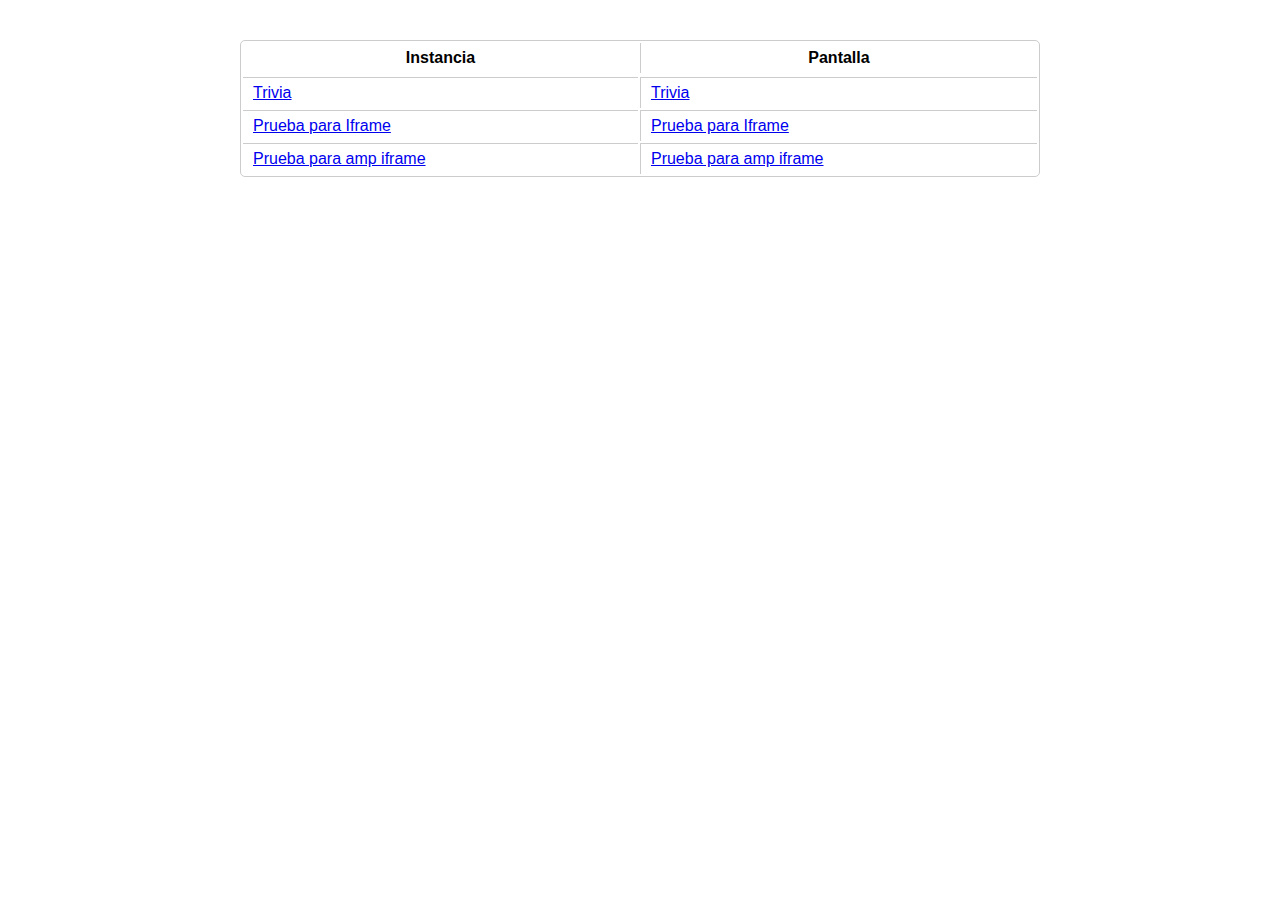
<file: index.html>
<!DOCTYPE html>
<html lang="es">

<head>
  <meta charset="UTF-8" />
  <meta name="viewport" content="width=device-width, initial-scale=1.0" />

  <title>Trivia Debate</title>

</head>

<style>
  body {
    font-family: Arial, sans-serif;
  }

  table {
    margin: 40px auto 50px;
    border: 1px solid #ccc;
    border-radius: 5px;
    max-width: 800px;
    width: 100%;
  }

  table th,
  table td {
    height: 30px;
    line-height: 30px;
    padding: 0 10px;
  }

  table td {
    border-top: 1px solid #ccc
  }

  table th+th,
  table td+td {
    border-left: 1px solid #ccc
  }
</style>

<body>

  <main class="container">
    <table>
      <thead>
        <tr>
          <th>Instancia</th>
          <th>Pantalla</th>
        </tr>
      </thead>

      <body>
        <tr>


        <tr>
          <td>
            <a href="trivia/index.html" title="Trivia">Trivia</a>
          </td>
          <td>
            <a href="trivia/index.html" title="Trivia">Trivia</a>
          </td>
        </tr>

        <tr>
          <td>
            <a href="trivia/iframe.html" title="Prueba para Iframe">Prueba para Iframe</a>
          </td>
          <td>
            <a href="trivia/iframe.html" title="Prueba para Iframe">Prueba para Iframe</a>
          </td>
        </tr>

        <tr>
          <td>
            <a href="trivia/amp-iframe.html" title="Prueba para amp iframe">Prueba para amp iframe</a>
          </td>
          <td>
            <a href="trivia/amp-iframe.html" title="Prueba para amp iframe">Prueba para amp iframe</a>
          </td>
        </tr>

      </body>
    </table>
  </main>

</body>

</html>
</file>
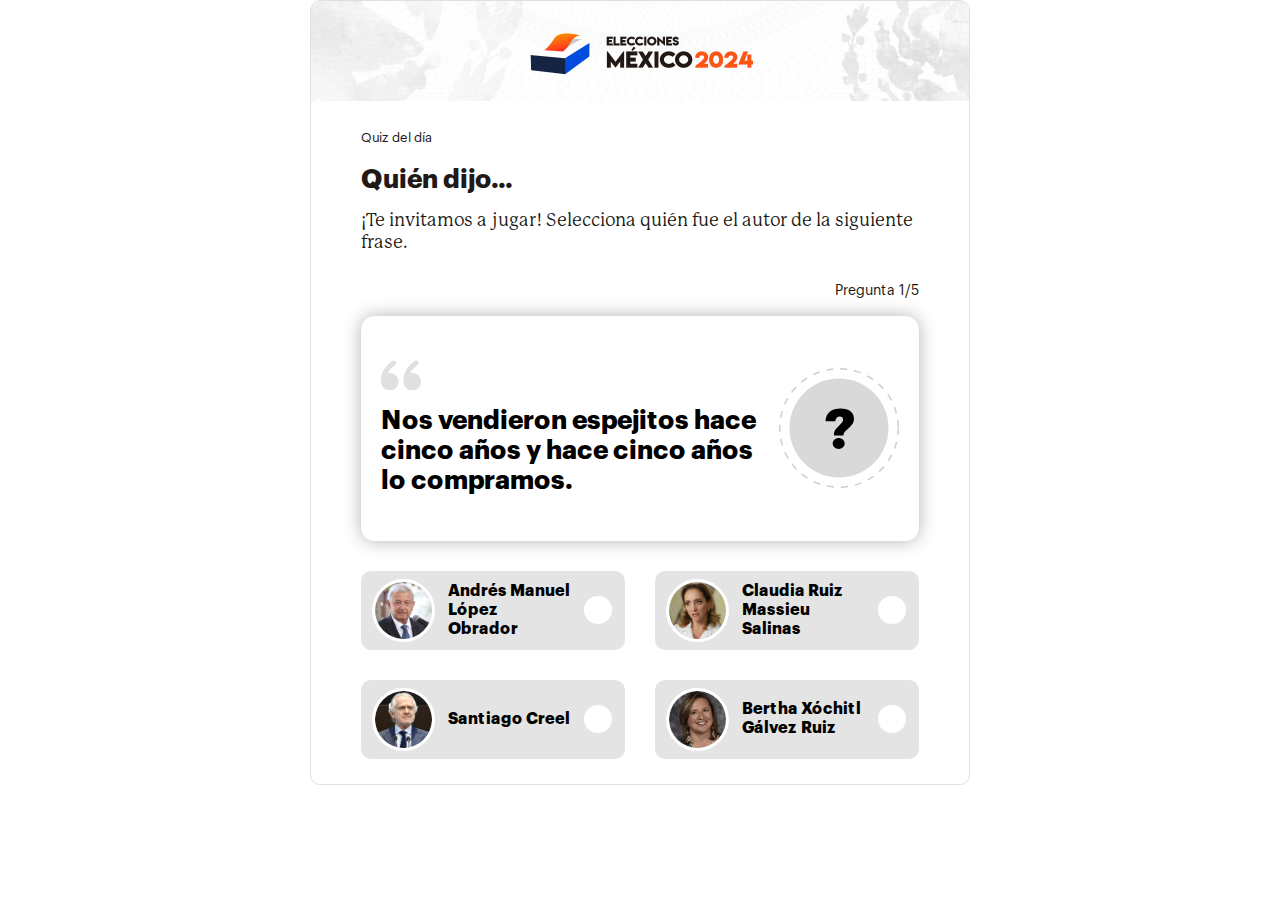
<file: trivia/index.html>
<!DOCTYPE html>
<html lang="es">

<head>
    <meta charset="UTF-8">
    <meta name="viewport" content="width=device-width, initial-scale=1">
    <link rel="stylesheet" href="css/style.css" />

    <meta name="description"
        content="Esta trivia se integrará luego dentro de cms-medios y los redactores podrán incrustar dentro de las notas.">
    <meta name="keywords" content="trivia, integracion, cms">
    <meta name="robots" content="index, follow">
    <meta http-equiv="Content-Type" content="text/html; charset=utf-8">

    <title>Trivia Debate </title>
</head>

<body>
    <div class="trivia">

        <header class="header">
            <figure class="header__figure">
                <img src="img/bg-elecciones.jpg" class="header__img" alt="logo" width="360" height="100">
            </figure>
            <span class="header__label">Quiz del día</span>
            <h1 class="header__title">Quién dijo...</h1>
            <p class="header__desc">¡Te invitamos a jugar! Selecciona quién fue el autor de la siguiente frase.</p>
        </header>


        <ul class="trivia__ul">

            <li class="trivia__li ">

                <div class="trivia__top">

                    <p class="trivia__pagination">Pregunta 1/5 </p>
                </div>

                <div class="question">
                    <div class="question__header">
                        <span class="question__quote"></span>
                        <h2 class="question__title">Nos vendieron espejitos hace cinco años y hace cinco años lo
                            compramos.
                        </h2>
                    </div>
                    <div class="question__img"></div>
                </div>

                <ul class="answer">
                    <li class="answer__li" data-points="30">
                        <figure class="answer__figure">
                            <img src="img/questions/AMLO.png" class="answer__img" alt="AMLO" width="57" height="57">
                        </figure>
                        <p class="answer__title">Andrés Manuel López Obrador </p>
                        <span class="answer__badge badge"></span>
                    </li>

                    <li class="answer__li" data-points="10">
                        <figure class="answer__figure">
                            <img src="img/questions/claudia-massieu.png" class="answer__img"
                                alt="Claudia Ruiz Massieu Salinas" width="57" height="57">
                        </figure>
                        <p class="answer__title">Claudia Ruiz Massieu Salinas</p>
                        <span class="answer__badge badge"></span>
                    </li>

                    <li class="answer__li" data-points="8">
                        <figure class="answer__figure">
                            <img src="img/questions/santi-creel.png" class="answer__img" alt="Santiago Creel" width="57"
                                height="57">
                        </figure>
                        <p class="answer__title">Santiago Creel </p>
                        <span class="answer__badge badge"></span>
                    </li>

                    <li class="answer__li" data-points="3">
                        <figure class="answer__figure">
                            <img src="img/questions/xochitl-galvez.png" class="answer__img"
                                alt="Bertha Xóchitl Gálvez Ruiz" width="57" height="57">
                        </figure>
                        <p class="answer__title">Bertha Xóchitl Gálvez Ruiz</p>
                        <span class="answer__badge badge"></span>
                    </li>
                </ul>

                <div data-reveal class="hide container-reveal">
                    <div class="reveal">
                        <figure class="reveal__figure">
                            <img src="img/nophoto.svg" class="reveal__img" alt="avatar" width="137" height="137">
                        </figure>
                        <p class="reveal__title">Nos vendieron espejitos hace cinco años y hace cinco años lo compramos.

                        </p>
                    </div>

                    <div class="alert alert--error">
                        <div class="alert__badge"></div>
                        <div class="alert__data">
                            <h4 class="alert__title">¡Incorrecto!</h4>
                            <p class="alert__text">La respuesta correcta es <strong>[respuesta correcta]</strong>
                            </p>
                        </div>
                    </div>

                    <button class="button" data-next>
                        <span class="button__text">Siguiente pregunta</span>
                        <span class="button__icon arrow"></span>
                    </button>
                </div>

            </li>
            <li class="trivia__li hide">

                <div class="trivia__top">

                    <p class="trivia__pagination">Pregunta 2/5 </p>
                </div>

                <div class="question">
                    <div class="question__header">
                        <span class="question__quote"></span>
                        <h2 class="question__title">Esa es la responsabilidad que tiene un dirigente, no permanecer en
                            el poder, sino llevar a la organización a un mejor momento
                        </h2>
                    </div>
                    <div class="question__img"></div>
                </div>

                <ul class="answer">
                    <li class="answer__li" data-points="1">
                        <figure class="answer__figure">
                            <img src="img/questions/AMLO.png" class="answer__img" alt="AMLO" width="57" height="57">
                        </figure>
                        <p class="answer__title">Andrés Manuel López Obrador </p>
                        <span class="answer__badge badge"></span>
                    </li>

                    <li class="answer__li" data-points="30">
                        <figure class="answer__figure">
                            <img src="img/questions/claudia-massieu.png" class="answer__img"
                                alt="Claudia Ruiz Massieu Salinas" width="57" height="57">
                        </figure>
                        <p class="answer__title">Claudia Ruiz Massieu Salinas</p>
                        <span class="answer__badge badge"></span>
                    </li>

                    <li class="answer__li" data-points="12">
                        <figure class="answer__figure">
                            <img src="img/questions/santi-creel.png" class="answer__img" alt="Santiago Creel" width="57"
                                height="57">
                        </figure>
                        <p class="answer__title">Santiago Creel </p>
                        <span class="answer__badge badge"></span>
                    </li>

                    <li class="answer__li" data-points="3">
                        <figure class="answer__figure">
                            <img src="img/questions/xochitl-galvez.png" class="answer__img"
                                alt="Bertha Xóchitl Gálvez Ruiz" width="57" height="57">
                        </figure>
                        <p class="answer__title">Bertha Xóchitl Gálvez Ruiz</p>
                        <span class="answer__badge badge"></span>
                    </li>
                </ul>

                <div data-reveal class="hide container-reveal">
                    <div class="reveal">
                        <figure class="reveal__figure">
                            <img src="img/nophoto.svg" class="reveal__img" alt="avatar" width="137" height="137">
                        </figure>
                        <p class="reveal__title">Esa es la responsabilidad que tiene un dirigente, no permanecer en el
                            poder, sino llevar a la organización a un mejor momento
                        </p>
                    </div>

                    <div class="alert alert--error">
                        <div class="alert__badge"></div>
                        <div class="alert__data">
                            <h4 class="alert__title">¡Incorrecto!</h4>
                            <p class="alert__text">La respuesta correcta es <strong>[respuesta correcta]</strong></p>
                        </div>
                    </div>

                    <button class="button" data-next>
                        <span class="button__text">Siguiente pregunta</span>
                        <span class="button__icon arrow"></span>
                    </button>
                </div>

            </li>
            <li class="trivia__li hide">

                <div class="trivia__top">

                    <p class="trivia__pagination">Pregunta 3/5 </p>
                </div>

                <div class="question">
                    <div class="question__header">
                        <span class="question__quote"></span>
                        <h2 class="question__title">¡¿Cómo se atrevió este desgraciado presidente?! ¡¿Cómo se atrevió?!
                        </h2>
                    </div>
                    <div class="question__img"></div>
                </div>

                <ul class="answer">
                    <li class="answer__li" data-points="1">
                        <figure class="answer__figure">
                            <img src="img/questions/AMLO.png" class="answer__img" alt="AMLO" width="57" height="57">
                        </figure>
                        <p class="answer__title">Andrés Manuel López Obrador </p>
                        <span class="answer__badge badge"></span>
                    </li>

                    <li class="answer__li" data-points="10">
                        <figure class="answer__figure">
                            <img src="img/questions/claudia-massieu.png" class="answer__img"
                                alt="Claudia Ruiz Massieu Salinas" width="57" height="57">
                        </figure>
                        <p class="answer__title">Claudia Ruiz Massieu Salinas</p>
                        <span class="answer__badge badge"></span>
                    </li>

                    <li class="answer__li" data-points="30">
                        <figure class="answer__figure">
                            <img src="img/questions/santi-creel.png" class="answer__img" alt="Santiago Creel" width="57"
                                height="57">
                        </figure>
                        <p class="answer__title">Santiago Creel </p>
                        <span class="answer__badge badge"></span>
                    </li>

                    <li class="answer__li" data-points="1">
                        <figure class="answer__figure">
                            <img src="img/questions/xochitl-galvez.png" class="answer__img"
                                alt="Bertha Xóchitl Gálvez Ruiz" width="57" height="57">
                        </figure>
                        <p class="answer__title">Bertha Xóchitl Gálvez Ruiz</p>
                        <span class="answer__badge badge"></span>
                    </li>
                </ul>

                <div data-reveal class="hide container-reveal">
                    <div class="reveal">
                        <figure class="reveal__figure">
                            <img src="img/nophoto.svg" class="reveal__img" alt="avatar" width="137" height="137">
                        </figure>
                        <p class="reveal__title">¡¿Cómo se atrevió este desgraciado presidente?! ¡¿Cómo se atrevió?!
                        </p>
                    </div>

                    <div class="alert alert--error">
                        <div class="alert__badge"></div>
                        <div class="alert__data">
                            <h4 class="alert__title">¡Incorrecto!</h4>
                            <p class="alert__text">La respuesta correcta es <strong>[respuesta correcta]</strong></p>
                        </div>
                    </div>

                    <button class="button" data-next>
                        <span class="button__text">Siguiente pregunta</span>
                        <span class="button__icon arrow"></span>
                    </button>
                </div>

            </li>
            <li class="trivia__li hide">

                <div class="trivia__top">

                    <p class="trivia__pagination">Pregunta 4/5 </p>
                </div>

                <div class="question">
                    <div class="question__header">
                        <span class="question__quote"></span>
                        <h2 class="question__title">El que nada debe nada teme
                        </h2>
                    </div>
                    <div class="question__img"></div>
                </div>

                <ul class="answer">
                    <li class="answer__li" data-points="1">
                        <figure class="answer__figure">
                            <img src="img/questions/AMLO.png" class="answer__img" alt="AMLO" width="57" height="57">
                        </figure>
                        <p class="answer__title">Andrés Manuel López Obrador </p>
                        <span class="answer__badge badge"></span>
                    </li>

                    <li class="answer__li" data-points="10">
                        <figure class="answer__figure">
                            <img src="img/questions/claudia-massieu.png" class="answer__img"
                                alt="Claudia Ruiz Massieu Salinas" width="57" height="57">
                        </figure>
                        <p class="answer__title">Claudia Ruiz Massieu Salinas</p>
                        <span class="answer__badge badge"></span>
                    </li>

                    <li class="answer__li" data-points="12">
                        <figure class="answer__figure">
                            <img src="img/questions/santi-creel.png" class="answer__img" alt="Santiago Creel" width="57"
                                height="57">
                        </figure>
                        <p class="answer__title">Santiago Creel </p>
                        <span class="answer__badge badge"></span>
                    </li>

                    <li class="answer__li" data-points="30">
                        <figure class="answer__figure">
                            <img src="img/questions/xochitl-galvez.png" class="answer__img"
                                alt="Bertha Xóchitl Gálvez Ruiz" width="57" height="57">
                        </figure>
                        <p class="answer__title">Bertha Xóchitl Gálvez Ruiz</p>
                        <span class="answer__badge badge"></span>
                    </li>
                </ul>

                <div data-reveal class="hide container-reveal">
                    <div class="reveal">
                        <figure class="reveal__figure">
                            <img src="img/nophoto.svg" class="reveal__img" alt="avatar" width="137" height="137">
                        </figure>
                        <p class="reveal__title">El que nada debe nada teme
                        </p>
                    </div>

                    <div class="alert alert--error">
                        <div class="alert__badge"></div>
                        <div class="alert__data">
                            <h4 class="alert__title">¡Incorrecto!</h4>
                            <p class="alert__text">La respuesta correcta es <strong>[respuesta correcta]</strong>
                            </p>
                        </div>
                    </div>

                    <button class="button" data-next>
                        <span class="button__text">Siguiente pregunta</span>
                        <span class="button__icon arrow"></span>
                    </button>
                </div>

            </li>
            <li class="trivia__li hide">

                <div class="trivia__top">

                    <p class="trivia__pagination">Pregunta 5/5 </p>
                </div>

                <div class="question">
                    <div class="question__header">
                        <span class="question__quote"></span>
                        <h2 class="question__title">Que se vaya allá donde viven los fifís, ellos van a votar por ella,
                            segurísimo
                        </h2>
                    </div>
                    <div class="question__img"></div>
                </div>

                <ul class="answer">
                    <li class="answer__li" data-points="1">
                        <figure class="answer__figure">
                            <img src="img/questions/AMLO.png" class="answer__img" alt="AMLO" width="57" height="57">
                        </figure>
                        <p class="answer__title">Andrés Manuel López Obrador </p>
                        <span class="answer__badge badge"></span>
                    </li>

                    <li class="answer__li" data-points="10">
                        <figure class="answer__figure">
                            <img src="img/questions/claudia-massieu.png" class="answer__img"
                                alt="Claudia Ruiz Massieu Salinas" width="57" height="57">
                        </figure>
                        <p class="answer__title">Claudia Ruiz Massieu Salinas</p>
                        <span class="answer__badge badge"></span>
                    </li>

                    <li class="answer__li" data-points="12">
                        <figure class="answer__figure">
                            <img src="img/questions/santi-creel.png" class="answer__img" alt="Santiago Creel" width="57"
                                height="57">
                        </figure>
                        <p class="answer__title">Santiago Creel </p>
                        <span class="answer__badge badge"></span>
                    </li>

                    <li class="answer__li" data-points="30">
                        <figure class="answer__figure">
                            <img src="img/questions/xochitl-galvez.png" class="answer__img"
                                alt="Bertha Xóchitl Gálvez Ruiz" width="57" height="57">
                        </figure>
                        <p class="answer__title">Bertha Xóchitl Gálvez Ruiz</p>
                        <span class="answer__badge badge"></span>
                    </li>
                </ul>

                <div data-reveal class="hide container-reveal">
                    <div class="reveal">
                        <figure class="reveal__figure">
                            <img src="img/nophoto.svg" class="reveal__img" alt="avatar" width="137" height="137">
                        </figure>
                        <p class="reveal__title">Que se vaya allá donde viven los fifís, ellos van a votar por ella,
                            segurísimo
                        </p>
                    </div>

                    <div class="alert alert--error">
                        <div class="alert__badge"></div>
                        <div class="alert__data">
                            <h4 class="alert__title">¡Incorrecto!</h4>
                            <p class="alert__text">La respuesta correcta es <strong>[respuesta correcta]</strong>
                            </p>
                        </div>
                    </div>

                    <button class="button" data-next>
                        <span class="button__text">Siguiente pregunta</span>
                        <span class="button__icon arrow"></span>
                    </button>
                </div>

            </li>

        </ul>


        <div class="results hide">
            <div class="points">
                <div class="points__result hide" data-min="0" data-max="50">
                    <h4 class="points__title">Uy que drapie!</h4>
                </div>
                <div class="points__result hide" data-min="50" data-max="100">
                    <h4 class="points__title">Uy casi!</h4>
                </div>
                <div class="points__result hide" data-min="100" data-max="200">
                    <h4 class="points__title">Muy bueno!</h4>
                </div>
                <p class="points__texto">Respondiste correctamente 3 preguntas</p>
                <ul class="points__ul">

                </ul>
            </div>

            <div class="results__container">
                <button class="button button__reset">
                    <span class="button__text">Volver a jugar</span>
                </button>
            </div>

            <div class="suscribe" id="mc_embed_signup">
                <form class="suscribe__form" action="" id=" mc-embedded-subscribe-form"
                    name="mc-embedded-subscribe-form" class="validate" target="_top" novalidate>
                    <div id="mc_embed_signup_scroll" class="suscribe__validator">
                        <h3 class="suscribe__title">Quiero enterarme del próximo quiz</h3>
                        <fieldset class="suscribe__fieldset">
                            <input type="email" value="" placeholder="Ingresa tu E-mail" name="EMAIL"
                                class="suscribe__input required email" id="mce-EMAIL" required>
                            <button class="button suscribe__button" type="submit" aria-label="submit">
                                <svg width=" 21" height="18" viewBox="0 0 21 18">
                                    <path
                                        d="M1.99512 0H19.9951C20.2603 0 20.5147 0.10243 20.7022 0.284757C20.8898 0.467084 20.9951 0.714373 20.9951 0.972222V16.5278C20.9951 16.7856 20.8898 17.0329 20.7022 17.2152C20.5147 17.3976 20.2603 17.5 19.9951 17.5H1.99512C1.7299 17.5 1.47555 17.3976 1.28801 17.2152C1.10047 17.0329 0.995117 16.7856 0.995117 16.5278V0.972222C0.995117 0.714373 1.10047 0.467084 1.28801 0.284757C1.47555 0.10243 1.7299 0 1.99512 0ZM18.9951 4.12028L11.0671 11.0231L2.99512 4.09889V15.5556H18.9951V4.12028ZM3.50612 1.94444L11.0561 8.42139L18.4971 1.94444H3.50612Z"
                                        fill="white" />
                                </svg>
                            </button>
                        </fieldset>
                        <div hidden="true"><input type="hidden" name="tags" value="414022"></div>

                        <!-- real people should not fill this in and expect good things - do not remove this or risk form bot signups-->
                        <div style="position: absolute; left: -5000px;" aria-hidden="true"><input type="text"
                                name="b_e4231a24b452b97d090ececc9_1412f9067f" tabindex="-1" value=""></div>

                        <div class="suscribe__advice hide " visible-when-invalid="valueMissing"
                            validation-for="suscribe_email">Debes ingresar un e-mail válido.</div>
                    </div>

                    <div submit-error class="suscribe__hint suscribe-success hide succes">¡Muchas gracias por
                        suscribirte! Muy pronto recibirás un nuevo quiz.</div>
                    <div submit-success class="suscribe__hint hide succes">¡Muchas gracias por suscribirte! Muy pronto
                        recibirás un nuevo quiz.</div>
                </form>
            </div>

            <div class="share">
                <p class="share__title">¡Compartilo con tus amigos!</p>
                <a href="#" class="share__a" data-share="whatsapp" aria-label="compartir en wsp"> <svg width="21"
                        height="20" viewBox="0 0 21 20" fill="none">
                        <path
                            d="M5.42171 16.494L6.14571 16.917C7.36665 17.6291 8.7553 18.0029 10.1687 18C11.751 18 13.2977 17.5308 14.6133 16.6517C15.9289 15.7727 16.9542 14.5233 17.5597 13.0615C18.1652 11.5997 18.3237 9.99112 18.015 8.43927C17.7063 6.88742 16.9444 5.46196 15.8256 4.34314C14.7067 3.22432 13.2813 2.4624 11.7294 2.15372C10.1776 1.84504 8.56905 2.00346 7.10724 2.60896C5.64543 3.21446 4.39601 4.23984 3.51696 5.55543C2.6379 6.87103 2.16871 8.41774 2.16871 9.99999C2.16579 11.4139 2.53998 12.8029 3.25271 14.024L3.67471 14.748L3.02171 17.149L5.42171 16.494ZM0.172715 20L1.52471 15.032C0.633852 13.5048 0.165811 11.768 0.168715 9.99999C0.168715 4.477 4.64571 0 10.1687 0C15.6917 0 20.1687 4.477 20.1687 9.99999C20.1687 15.523 15.6917 20 10.1687 20C8.40149 20.0028 6.66537 19.5352 5.13871 18.645L0.172715 20ZM6.55971 5.308C6.69371 5.298 6.82871 5.298 6.96271 5.304C7.01671 5.308 7.07071 5.314 7.12471 5.32C7.28371 5.338 7.45871 5.435 7.51771 5.569C7.81571 6.245 8.10571 6.926 8.38571 7.609C8.44771 7.76099 8.41071 7.95599 8.29271 8.14599C8.21155 8.27447 8.12377 8.39864 8.02971 8.51799C7.91671 8.66299 7.67371 8.92899 7.67371 8.92899C7.67371 8.92899 7.57471 9.04699 7.61271 9.19399C7.62671 9.24999 7.67271 9.33099 7.71471 9.39899L7.77371 9.49399C8.02971 9.92099 8.37371 10.354 8.79371 10.762C8.91371 10.878 9.03071 10.997 9.15671 11.108C9.62471 11.521 10.1547 11.858 10.7267 12.108L10.7317 12.11C10.8167 12.147 10.8597 12.167 10.9837 12.22C11.0457 12.246 11.1097 12.269 11.1747 12.286C11.2419 12.3031 11.3126 12.2999 11.378 12.2767C11.4433 12.2536 11.5003 12.2116 11.5417 12.156C12.2657 11.279 12.3317 11.222 12.3377 11.222V11.224C12.388 11.1771 12.4478 11.1415 12.513 11.1196C12.5782 11.0977 12.6473 11.09 12.7157 11.097C12.7757 11.101 12.8367 11.112 12.8927 11.137C13.4237 11.38 14.2927 11.759 14.2927 11.759L14.8747 12.02C14.9727 12.067 15.0617 12.178 15.0647 12.285C15.0687 12.352 15.0747 12.46 15.0517 12.658C15.0197 12.917 14.9417 13.228 14.8637 13.391C14.8103 13.5022 14.7394 13.6042 14.6537 13.693C14.5528 13.7989 14.4423 13.8953 14.3237 13.981C14.2827 14.0119 14.241 14.0419 14.1987 14.071C14.0743 14.1499 13.9465 14.2233 13.8157 14.291C13.5582 14.4277 13.2739 14.5063 12.9827 14.521C12.7977 14.531 12.6127 14.545 12.4267 14.535C12.4187 14.535 11.8587 14.448 11.8587 14.448C10.437 14.074 9.1221 13.3735 8.01871 12.402C7.79271 12.203 7.58371 11.989 7.36971 11.776C6.47971 10.891 5.80771 9.93599 5.39971 9.03399C5.19088 8.59128 5.07808 8.1094 5.06871 7.62C5.06459 7.01285 5.26306 6.42166 5.63271 5.94C5.70571 5.846 5.77471 5.748 5.89371 5.635C6.02071 5.515 6.10071 5.451 6.18771 5.407C6.30338 5.34903 6.42957 5.31501 6.55871 5.307L6.55971 5.308Z"
                            fill="black" />
                    </svg>
                </a>
                <a href="#" class="share__a" data-share="facebook" aria-label="compartir en facebook"><svg width="21"
                        height="20" viewBox="0 0 21 20" fill="none">
                        <path
                            d="M11.1687 17.938C13.186 17.6813 15.0298 16.6661 16.3255 15.0988C17.6212 13.5314 18.2714 11.5295 18.1441 9.49997C18.0167 7.47041 17.1214 5.56549 15.64 4.17238C14.1585 2.77927 12.2023 2.00252 10.1687 2C8.13266 1.99848 6.17265 2.77334 4.68804 4.16668C3.20343 5.56002 2.30594 7.46699 2.17844 9.49904C2.05095 11.5311 2.70304 13.5353 4.00184 15.1033C5.30065 16.6712 7.14844 17.685 9.1687 17.938V12H7.1687V10H9.1687V8.346C9.1687 7.009 9.3087 6.524 9.5687 6.035C9.82482 5.55119 10.2207 5.15569 10.7047 4.9C11.0867 4.695 11.5617 4.572 12.3917 4.519C12.7207 4.498 13.1467 4.524 13.6697 4.599V6.499H13.1687C12.2517 6.499 11.8727 6.542 11.6467 6.663C11.5118 6.73236 11.4021 6.84215 11.3327 6.977C11.2127 7.203 11.1687 7.427 11.1687 8.345V10H13.6687L13.1687 12H11.1687V17.938ZM10.1687 20C4.6457 20 0.168701 15.523 0.168701 10C0.168701 4.477 4.6457 0 10.1687 0C15.6917 0 20.1687 4.477 20.1687 10C20.1687 15.523 15.6917 20 10.1687 20Z"
                            fill="black" />
                    </svg>
                </a>
                <a href="#" class="share__a" data-share="twitter" aria-label="compartir en twitter">
                    <svg width="19" height="15" viewBox="0 0 19 15" fill="none">
                        <path
                            d="M12.6464 1.8033C11.9644 1.80319 11.3096 2.07193 10.8229 2.5517C10.3362 3.03147 10.0565 3.68392 10.0441 4.36865L10.0189 5.78783C10.0175 5.86403 9.99997 5.93906 9.9676 6.00799C9.93522 6.07692 9.8887 6.1382 9.83108 6.1878C9.77346 6.23741 9.70604 6.27422 9.63326 6.29582C9.56047 6.31743 9.48396 6.32333 9.40874 6.31316L8.00798 6.12213C6.16481 5.86983 4.39882 5.01742 2.70462 3.60004C2.168 6.58258 3.21611 8.64873 5.74037 10.2427L7.30804 11.2321C7.38253 11.2791 7.44441 11.3437 7.48827 11.4203C7.53213 11.4969 7.55664 11.5831 7.55965 11.6714C7.56266 11.7596 7.54409 11.8473 7.50554 11.9267C7.467 12.0061 7.40966 12.0749 7.33855 12.1269L5.90996 13.1748C6.75976 13.228 7.56648 13.1901 8.2359 13.0568C12.4696 12.208 15.2846 9.00916 15.2846 3.73249C15.2846 3.30178 14.3765 1.8033 12.6464 1.8033ZM8.24936 4.33531C8.26503 3.46672 8.53552 2.62208 9.02697 1.90712C9.51843 1.19217 10.209 0.638684 11.0122 0.315963C11.8155 -0.00675746 12.6957 -0.084371 13.5426 0.0928405C14.3896 0.270052 15.1656 0.694213 15.7737 1.31222C16.4117 1.30771 16.9546 1.4699 18.1687 0.731026C17.8681 2.20878 17.72 2.85034 17.0793 3.73249C17.0793 10.6185 12.8644 13.9669 8.58767 14.8238C5.65512 15.4113 1.3909 14.4462 0.168701 13.1649C0.791464 13.1162 3.322 12.8432 4.78468 11.7682C3.54723 10.9492 -1.37834 8.03871 1.85842 0.213812C3.37764 1.99523 4.91839 3.20807 6.47978 3.85143C7.51892 4.27944 7.77377 4.27043 8.25026 4.33621L8.24936 4.33531Z"
                            fill="black" />
                    </svg>
                </a>
                <a href="#" class="share__a" data-share="mail" aria-label="compartir en mail"><svg width="21"
                        height="18" viewBox="0 0 21 18" fill="none">
                        <path
                            d="M1.1687 0H19.1687C19.4339 0 19.6883 0.10243 19.8758 0.284757C20.0633 0.467084 20.1687 0.714373 20.1687 0.972222V16.5278C20.1687 16.7856 20.0633 17.0329 19.8758 17.2152C19.6883 17.3976 19.4339 17.5 19.1687 17.5H1.1687C0.903485 17.5 0.649131 17.3976 0.461594 17.2152C0.274058 17.0329 0.168701 16.7856 0.168701 16.5278V0.972222C0.168701 0.714373 0.274058 0.467084 0.461594 0.284757C0.649131 0.10243 0.903485 0 1.1687 0ZM18.1687 4.12028L10.2407 11.0231L2.1687 4.09889V15.5556H18.1687V4.12028ZM2.6797 1.94444L10.2297 8.42139L17.6707 1.94444H2.6797Z"
                            fill="black" />
                    </svg>
                </a>
            </div>
        </div>
    </div>

    <script type="text/javascript" async src="js/confetti.js"></script>
    <script type="text/javascript" src="js/script.js"></script>
</body>

</html>
</file>
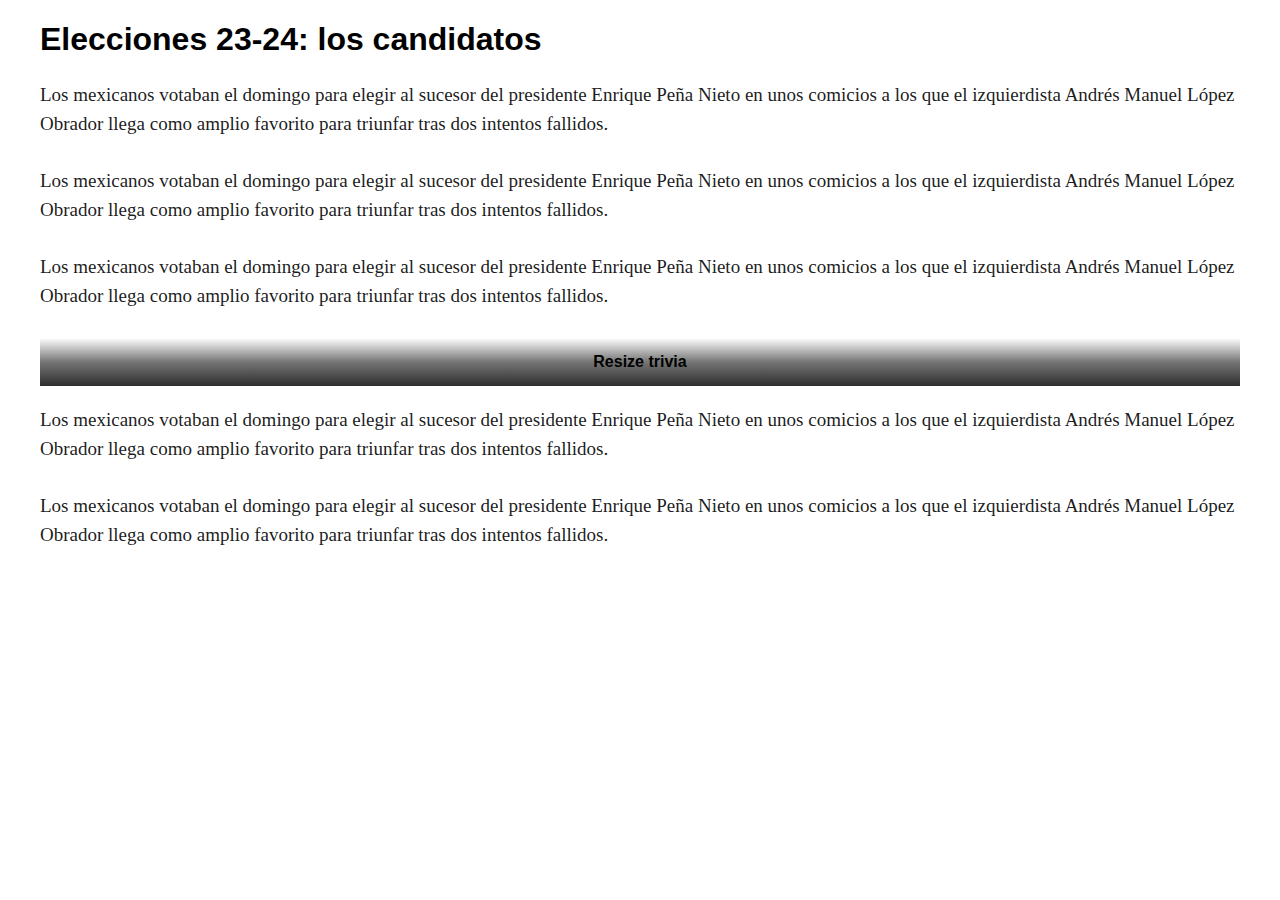
<file: etapa-2/amp-iframe.html>
<!doctype html>
<html amp lang="es">

<head>
    <meta charset="utf-8">
    <script async src="https://cdn.ampproject.org/v0.js"></script>
    <title>Prueba iframe AMP</title>
    <link rel="canonical" href="https://debate-trivia.vercel.app/etapa-2/index.html">
    <meta name="viewport" content="width=device-width">
    <script async custom-element="amp-iframe" src="https://cdn.ampproject.org/v0/amp-iframe-0.1.js"></script>
    <style amp-boilerplate>
        body {
            -webkit-animation: -amp-start 8s steps(1, end) 0s 1 normal both;
            -moz-animation: -amp-start 8s steps(1, end) 0s 1 normal both;
            -ms-animation: -amp-start 8s steps(1, end) 0s 1 normal both;
            animation: -amp-start 8s steps(1, end) 0s 1 normal both
        }

        @-webkit-keyframes -amp-start {
            from {
                visibility: hidden
            }

            to {
                visibility: visible
            }
        }

        @-moz-keyframes -amp-start {
            from {
                visibility: hidden
            }

            to {
                visibility: visible
            }
        }

        @-ms-keyframes -amp-start {
            from {
                visibility: hidden
            }

            to {
                visibility: visible
            }
        }

        @-o-keyframes -amp-start {
            from {
                visibility: hidden
            }

            to {
                visibility: visible
            }
        }

        @keyframes -amp-start {
            from {
                visibility: hidden
            }

            to {
                visibility: visible
            }
        }
    </style><noscript>
        <style amp-boilerplate>
            body {
                -webkit-animation: none;
                -moz-animation: none;
                -ms-animation: none;
                animation: none
            }
        </style>
    </noscript>
    <style amp-custom>
        .iframe-container {
            display: block;
            margin: 0 auto;
        }

        html,
        iframe {
            scroll-behavior: smooth;
            font-family: 'Tahoma', sans-serif;
        }

        .container {
            max-width: 1200px;
            margin: 0 auto;
            padding: 0 10px;
        }

        p {
            color: rgba(0, 0, 0, .9);
            font: 1.188rem/1.55 'Georgia', serif;
            margin-bottom: 27px;
        }

        .resize-trivia {
            bottom: 0;
            background: linear-gradient(0deg, rgb(0 0 0 / 82%) 0%, rgb(0 0 0 / 54%) 50%, rgba(0, 0, 0, 0) 100%);
            text-align: center;
            padding: 15px 0;
            font-weight: bold;
            width: 100%;
        }
    </style>
</head>

<body>
    <div class="container">
        <h1>Elecciones 23-24: los candidatos</h1>
        <p>Los mexicanos votaban el domingo para elegir al sucesor del presidente Enrique Peña Nieto en unos comicios a
            los
            que el izquierdista Andrés Manuel López Obrador llega como amplio favorito para triunfar tras dos intentos
            fallidos.</p>
        <p>Los mexicanos votaban el domingo para elegir al sucesor del presidente Enrique Peña Nieto en unos comicios a
            los
            que el izquierdista Andrés Manuel López Obrador llega como amplio favorito para triunfar tras dos intentos
            fallidos.</p>
        <p>Los mexicanos votaban el domingo para elegir al sucesor del presidente Enrique Peña Nieto en unos comicios a
            los
            que el izquierdista Andrés Manuel López Obrador llega como amplio favorito para triunfar tras dos intentos
            fallidos.</p>
        <amp-iframe class="iframe-container" height="923" sandbox="allow-scripts allow-forms allow-popups"
            frameborder="0" resizable src="https://debate-trivia.vercel.app/etapa-2/index.html">
            <amp-img layout="fill" src="https://dummyimage.com/400x923/eee/000000.png" placeholder></amp-img>
            <div overflow tabindex=0 role=button aria-label="Resize trivia" class="resize-trivia">Resize trivia</div>
        </amp-iframe>

        <p>Los mexicanos votaban el domingo para elegir al sucesor del presidente Enrique Peña Nieto en unos comicios a
            los
            que el izquierdista Andrés Manuel López Obrador llega como amplio favorito para triunfar tras dos intentos
            fallidos.</p>
        <p>Los mexicanos votaban el domingo para elegir al sucesor del presidente Enrique Peña Nieto en unos comicios a
            los
            que el izquierdista Andrés Manuel López Obrador llega como amplio favorito para triunfar tras dos intentos
            fallidos.</p>
    </div>
</body>

</html>
</file>
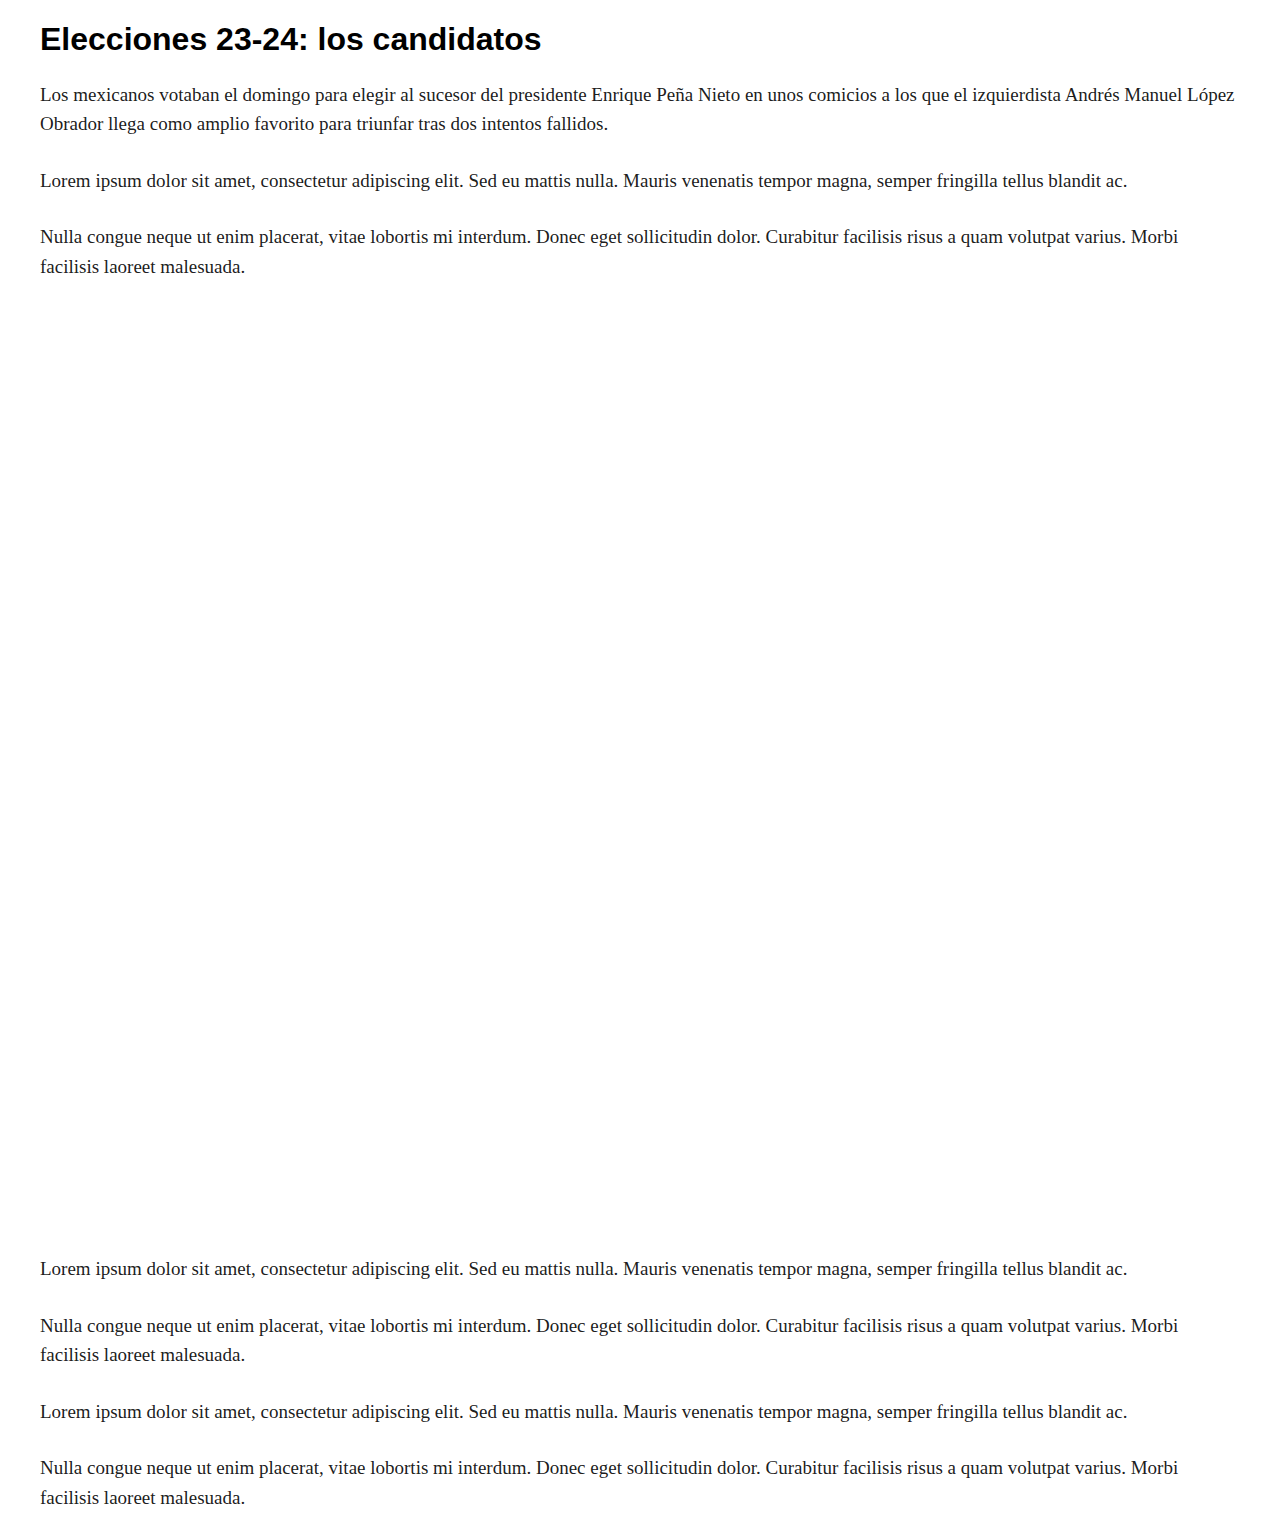
<file: etapa-2/iframe.html>
<!doctype html>
<html lang="es">

<head>
    <meta charset="utf-8">
    <title>Prueba IFRAME</title>
    <link rel="canonical" href="https://debate-trivia.vercel.app/etapa-2/iframe.html">
    <link rel="amphtml" href="https://debate-trivia.vercel.app/etapa-2/amp-iframe.html">
    <meta name="viewport" content="width=device-width">
    <style>
        .iframe-container {
            display: block;
            margin: 0 auto;
        }

        html,
        iframe {
            scroll-behavior: smooth;
            font-family: 'Tahoma', sans-serif;
        }

        .container {
            max-width: 1200px;
            margin: 0 auto;
            padding: 0 10px;
        }

        p {
            color: rgba(0, 0, 0, .9);
            font: 1.188rem/1.55 'Georgia', serif;
            margin-bottom: 27px;
        }
    </style>

</head>

<body>
    <div class="container">
        <h1>Elecciones 23-24: los candidatos</h1>
        <p>Los mexicanos votaban el domingo para elegir al sucesor del presidente Enrique Peña Nieto en unos comicios a
            los
            que el izquierdista Andrés Manuel López Obrador llega como amplio favorito para triunfar tras dos intentos
            fallidos.</p>
        <p>Lorem ipsum dolor sit amet, consectetur adipiscing elit. Sed eu mattis nulla. Mauris venenatis tempor magna,
            semper fringilla tellus blandit ac.</p>

        <p>Nulla congue neque ut enim placerat, vitae lobortis mi interdum. Donec eget sollicitudin dolor. Curabitur
            facilisis risus a quam volutpat varius. Morbi facilisis laoreet malesuada.</p>

        <div class="iframe-container">
            <iframe frameborder="0" width="100%" height="923" src="https://debate-trivia.vercel.app/etapa-2/index.html"
                id="myiframe" scrolling="no"></iframe>
        </div>

        <p>Lorem ipsum dolor sit amet, consectetur adipiscing elit. Sed eu mattis nulla. Mauris venenatis tempor magna,
            semper fringilla tellus blandit ac.</p>

        <p>Nulla congue neque ut enim placerat, vitae lobortis mi interdum. Donec eget sollicitudin dolor. Curabitur
            facilisis risus a quam volutpat varius. Morbi facilisis laoreet malesuada.</p>
        <p>Lorem ipsum dolor sit amet, consectetur adipiscing elit. Sed eu mattis nulla. Mauris venenatis tempor magna,
            semper fringilla tellus blandit ac.</p>

        <p>Nulla congue neque ut enim placerat, vitae lobortis mi interdum. Donec eget sollicitudin dolor. Curabitur
            facilisis risus a quam volutpat varius. Morbi facilisis laoreet malesuada.</p>
    </div>
    <script type="application/javascript">

        var iframe = document.querySelector("#myiframe");
        window.addEventListener(
            "message",
            (event) => {
                iframe.style.height = event.data + 'px';
            },
            false
        );

    </script>

</body>

</html>
</file>
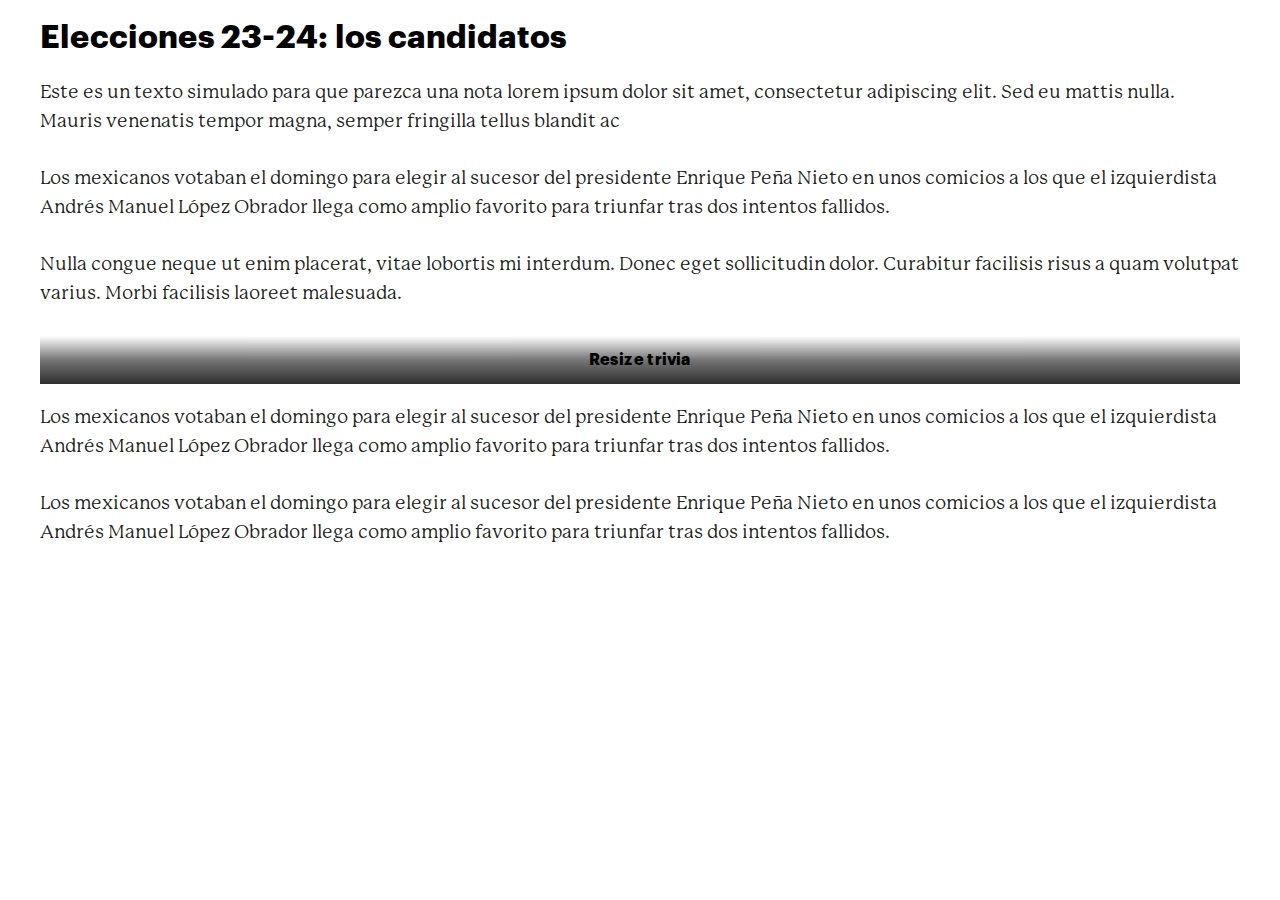
<file: trivia/amp-iframe.html>
<!doctype html>
<html amp lang="es">

<head>
    <meta charset="utf-8">
    <script async src="https://cdn.ampproject.org/v0.js"></script>
    <link rel="canonical" href="https://debate-trivia.vercel.app/trivia/index.html">
    <title>Pequeña prueba trivia en Iframe AMP</title>
    <meta name="description"
        content="¡Participa en nuestra emocionante trivia! Pon a prueba tus conocimientos y diviértete mientras aprendes.">
    <meta name="keywords" content="HTML, CSS, Javascript, Github">
    <meta name="robots" content="index, follow">


    <!-- Metadatos sociales  -->
    <meta property="og:title" content="Prueba Trivia en Iframe AMP">
    <meta property="og:description"
        content="¡Participa en nuestra emocionante trivia! Pon a prueba tus conocimientos y diviértete mientras aprendes.">
    <meta property="og:type" content="website">

    <!-- Metadatos de Twitter  -->
    <meta name="twitter:card" content="summary">
    <meta name="twitter:title" content="Prueba Trivia en Iframe AMP">
    <meta name="twitter:description"
        content="¡Participa en nuestra emocionante trivia! Pon a prueba tus conocimientos y diviértete mientras aprendes.">

    <meta name="mobile-web-app-capable" content="yes" />
    <meta name="application-name" content="Prueba trivia" />
    <link rel="icon" sizes="192x192" href="img/apps/favicon.png" />
    <meta name="apple-mobile-web-app-capable" content="yes">
    <meta name="apple-mobile-web-app-status-bar-style" content="#000" />
    <meta name="apple-mobile-web-app-title" content="Prueba trivia">
    <link rel="apple-touch-icon" href="img/apps/precomposed-180.png">
    <meta name="msapplication-tap-highlight" content="no">
    <meta name="msapplication-TileImage" content="img/apps/precomposed-144.png">
    <meta name="msapplication-TileColor" content="#000">
    <meta name="theme-color" content="#000" />

    <meta name="viewport" content="width=device-width">
    <script async custom-element="amp-iframe" src="https://cdn.ampproject.org/v0/amp-iframe-0.1.js"></script>
    <style amp-boilerplate>
        body {
            -webkit-animation: -amp-start 8s steps(1, end) 0s 1 normal both;
            -moz-animation: -amp-start 8s steps(1, end) 0s 1 normal both;
            -ms-animation: -amp-start 8s steps(1, end) 0s 1 normal both;
            animation: -amp-start 8s steps(1, end) 0s 1 normal both
        }

        @-webkit-keyframes -amp-start {
            from {
                visibility: hidden
            }

            to {
                visibility: visible
            }
        }

        @-moz-keyframes -amp-start {
            from {
                visibility: hidden
            }

            to {
                visibility: visible
            }
        }

        @-ms-keyframes -amp-start {
            from {
                visibility: hidden
            }

            to {
                visibility: visible
            }
        }

        @-o-keyframes -amp-start {
            from {
                visibility: hidden
            }

            to {
                visibility: visible
            }
        }

        @keyframes -amp-start {
            from {
                visibility: hidden
            }

            to {
                visibility: visible
            }
        }
    </style><noscript>
        <style amp-boilerplate>
            body {
                -webkit-animation: none;
                -moz-animation: none;
                -ms-animation: none;
                animation: none
            }
        </style>
    </noscript>
    <style amp-custom>
        .iframe-container {
            display: block;
            margin: 0 auto;
        }

        html,
        iframe {
            scroll-behavior: smooth;
            font-family: "Graphik", sans-serif;
        }

        .container {
            max-width: 1200px;
            margin: 0 auto;
            padding: 0 10px;
        }

        p {
            color: rgba(0, 0, 0, .9);
            font: 1.188rem/1.55 "Mackinac Pro Book", sans-serif;
            margin-bottom: 27px;
        }

        @font-face {
            font-family: "Graphik";
            src: url("fonts/graphik-400.woff2") format("woff2");
            font-weight: 400;
            font-display: swap;
        }


        @font-face {
            font-family: "Graphik";
            src: url("fonts/graphik-700.woff2") format("woff2");
            font-weight: 700;
            font-display: swap;
        }

        @font-face {
            font-family: "Mackinac Pro Book";
            src: url("fonts/mackinacprobook-400.woff2") format("woff2");
            font-weight: 700;
            font-display: swap;
        }

        @font-face {
            font-family: "Mackinac Pro Italic";
            src: url("fonts/mackinacproitalic-700.woff2") format("woff2");
            font-weight: 700;
            font-display: swap;
        }

        .resize-trivia {
            bottom: 0;
            background: linear-gradient(0deg, rgb(0 0 0 / 82%) 0%, rgb(0 0 0 / 54%) 50%, rgba(0, 0, 0, 0) 100%);
            text-align: center;
            padding: 15px 0;
            font-weight: bold;
            width: 100%;
        }
    </style>
</head>

<body>
    <div class="container">
        <h1>Elecciones 23-24: los candidatos</h1>

        <p>Este es un texto simulado para que parezca una nota lorem
            ipsum dolor sit amet, consectetur adipiscing elit. Sed eu mattis nulla. Mauris venenatis tempor magna,
            semper fringilla tellus blandit ac</p>

        <p>Los mexicanos votaban el domingo para elegir al sucesor del presidente Enrique Peña Nieto en unos comicios a
            los
            que el izquierdista Andrés Manuel López Obrador llega como amplio favorito para triunfar tras dos intentos
            fallidos.</p>
        <p>Nulla congue neque ut enim placerat, vitae lobortis mi interdum. Donec eget sollicitudin dolor. Curabitur
            facilisis risus a quam volutpat varius. Morbi facilisis laoreet malesuada.</p>

        <amp-iframe title="iframe de trivia" class="iframe-container" height="923"
            sandbox="allow-scripts allow-forms allow-popups" frameborder="0" resizable
            src="https://debate-trivia.vercel.app/trivia/index.html">
            <amp-img layout="fill" src="https://dummyimage.com/392x962/eee/000000.png" placeholder></amp-img>
            <div overflow tabindex=0 role=button aria-label="Resize trivia" class="resize-trivia">Resize trivia</div>
        </amp-iframe>

        <p>Los mexicanos votaban el domingo para elegir al sucesor del presidente Enrique Peña Nieto en unos comicios a
            los
            que el izquierdista Andrés Manuel López Obrador llega como amplio favorito para triunfar tras dos intentos
            fallidos.</p>
        <p>Los mexicanos votaban el domingo para elegir al sucesor del presidente Enrique Peña Nieto en unos comicios a
            los
            que el izquierdista Andrés Manuel López Obrador llega como amplio favorito para triunfar tras dos intentos
            fallidos.</p>
    </div>
</body>

</html>
</file>
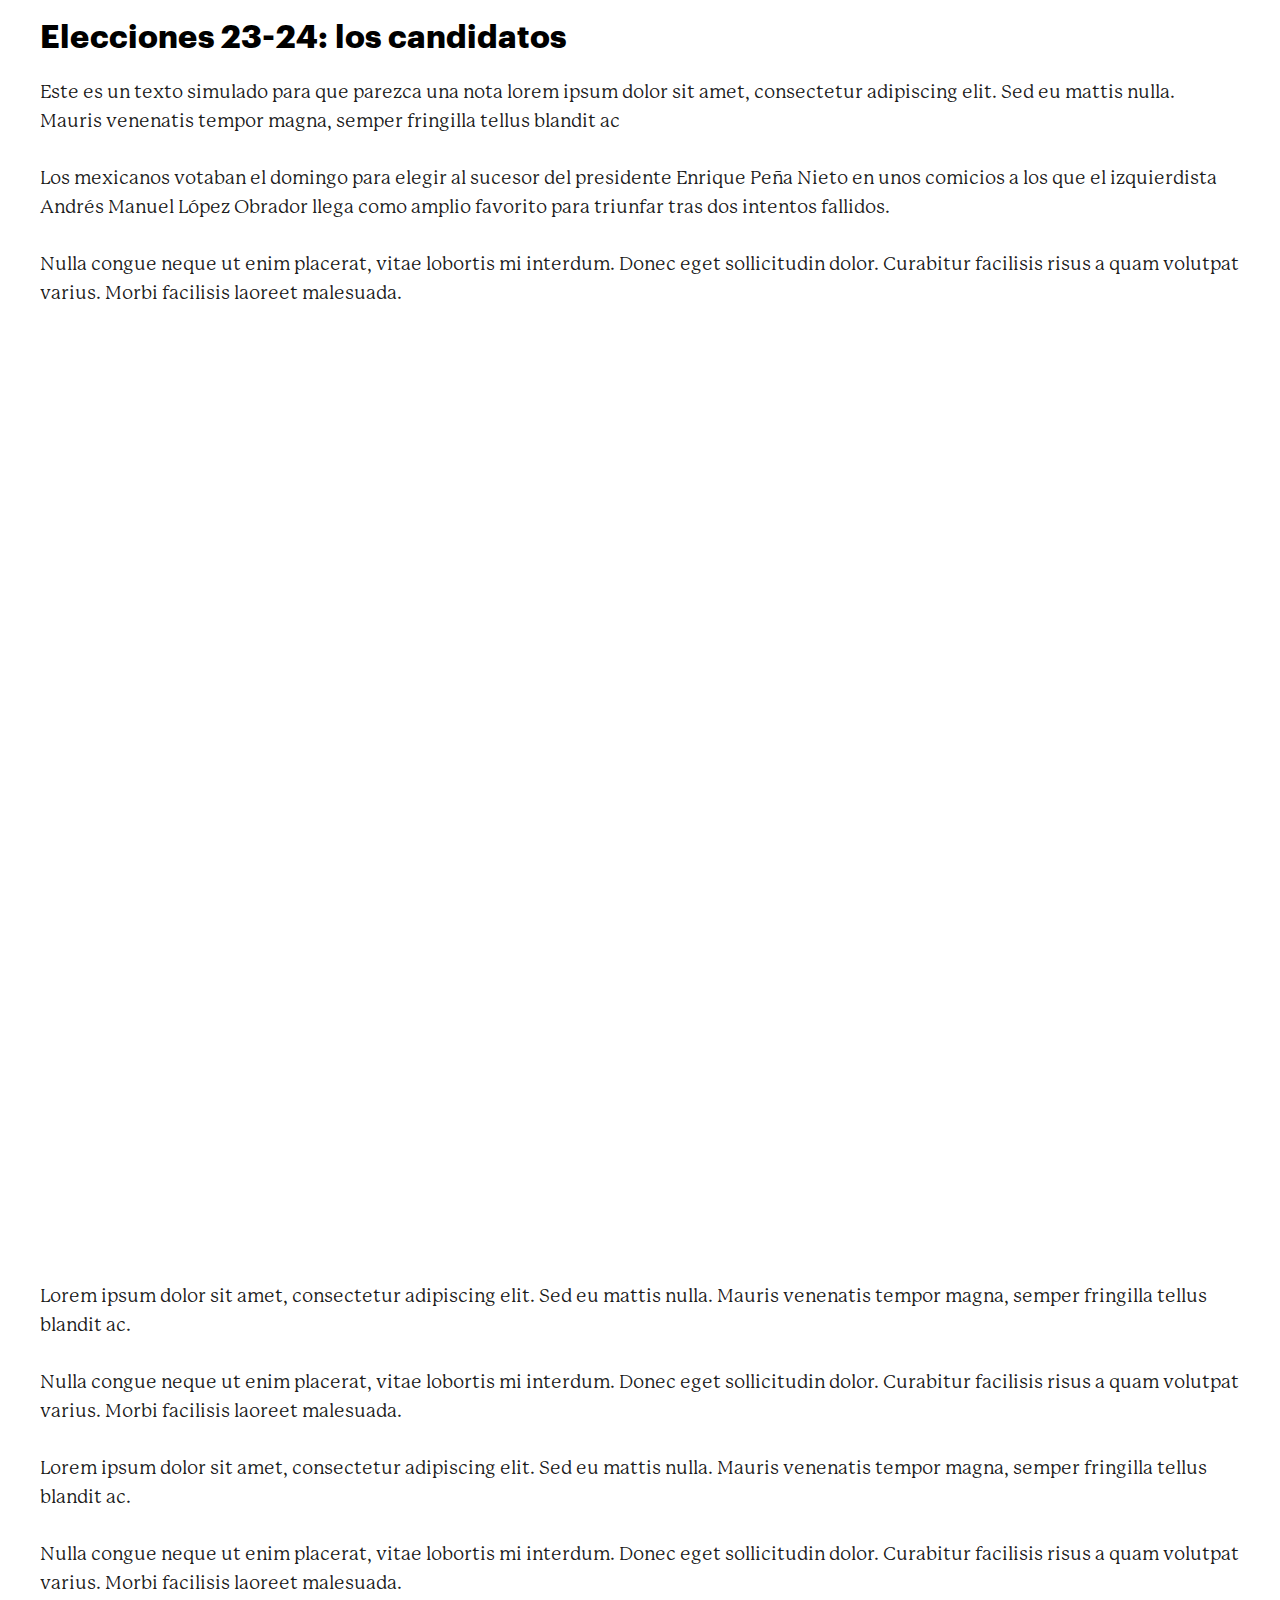
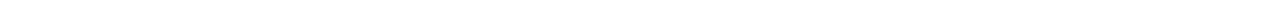
<file: trivia/iframe.html>
<!doctype html>
<html lang="es">

<head>
    <meta charset="utf-8">
    <title>Pequeña prueba trivia en Iframe</title>
    <meta name="description"
        content="¡Participa en nuestra emocionante trivia! Pon a prueba tus conocimientos y diviértete mientras aprendes.">

    <meta name="keywords" content="HTML, CSS, Javascript, Github">
    <meta name="robots" content="index, follow">

    <meta http-equiv="X-UA-Compatible" content="IE=edge">
    <meta name="viewport" content="width=device-width, initial-scale=1.0">
    <link rel="canonical" href="https://debate-trivia.vercel.app/trivia/iframe.html">
    <link rel="amphtml" href="https://debate-trivia.vercel.app/trivia/amp-iframe.html">

    <!-- Metadatos sociales  -->
    <meta property="og:title" content="Prueba Trivia en Iframe AMP">
    <meta property="og:description"
        content="¡Participa en nuestra emocionante trivia! Pon a prueba tus conocimientos y diviértete mientras aprendes.">
    <meta property="og:type" content="website">

    <!-- Metadatos de Twitter  -->
    <meta name="twitter:card" content="summary">
    <meta name="twitter:title" content="Prueba Trivia en Iframe AMP">
    <meta name="twitter:description"
        content="¡Participa en nuestra emocionante trivia! Pon a prueba tus conocimientos y diviértete mientras aprendes.">


    <meta name="mobile-web-app-capable" content="yes" />
    <meta name="application-name" content="Prueba trivia" />
    <link rel="icon" sizes="192x192" href="img/apps/favicon.png" />
    <meta name="apple-mobile-web-app-capable" content="yes">
    <meta name="apple-mobile-web-app-status-bar-style" content="#000" />
    <meta name="apple-mobile-web-app-title" content="Prueba trivia">
    <link rel="apple-touch-icon" href="img/apps/precomposed-180.png">
    <meta name="msapplication-tap-highlight" content="no">
    <meta name="msapplication-TileImage" content="img/apps/precomposed-144.png">
    <meta name="msapplication-TileColor" content="#000">
    <meta name="theme-color" content="#000" />


    <style>
        .iframe-container {
            display: block;
            margin: 0 auto;
        }

        html,
        iframe {
            scroll-behavior: smooth;
            font-family: "Graphik", sans-serif;
        }

        .container {
            max-width: 1200px;
            margin: 0 auto;
            padding: 0 10px;
        }

        p {
            color: rgba(0, 0, 0, .9);
            font: 1.188rem/1.55 "Mackinac Pro Book", sans-serif;
            margin-bottom: 27px;
        }

        @font-face {
            font-family: "Graphik";
            src: url("fonts/graphik-400.woff2") format("woff2");
            font-weight: 400;
            font-display: swap;
        }


        @font-face {
            font-family: "Graphik";
            src: url("fonts/graphik-700.woff2") format("woff2");
            font-weight: 700;
            font-display: swap;
        }

        @font-face {
            font-family: "Mackinac Pro Book";
            src: url("fonts/mackinacprobook-400.woff2") format("woff2");
            font-weight: 700;
            font-display: swap;
        }

        @font-face {
            font-family: "Mackinac Pro Italic";
            src: url("fonts/mackinacproitalic-700.woff2") format("woff2");
            font-weight: 700;
            font-display: swap;
        }
    </style>

</head>

<body>
    <div class="container">
        <h1>Elecciones 23-24: los candidatos</h1>

        <p>Este es un texto simulado para que parezca una nota lorem
            ipsum dolor sit amet, consectetur adipiscing elit. Sed eu mattis nulla. Mauris venenatis tempor magna,
            semper fringilla tellus blandit ac</p>

        <p>Los mexicanos votaban el domingo para elegir al sucesor del presidente Enrique Peña Nieto en unos comicios a
            los
            que el izquierdista Andrés Manuel López Obrador llega como amplio favorito para triunfar tras dos intentos
            fallidos.</p>

        <p>Nulla congue neque ut enim placerat, vitae lobortis mi interdum. Donec eget sollicitudin dolor. Curabitur
            facilisis risus a quam volutpat varius. Morbi facilisis laoreet malesuada.</p>

        <div class="iframe-container">
            <iframe frameborder="0" width="100%" height="923" src="https://debate-trivia.vercel.app/trivia/index.html"
                id="myiframe" scrolling="no" title="iframe de trivia"></iframe>
        </div>

        <p>Lorem ipsum dolor sit amet, consectetur adipiscing elit. Sed eu mattis nulla. Mauris venenatis tempor magna,
            semper fringilla tellus blandit ac.</p>

        <p>Nulla congue neque ut enim placerat, vitae lobortis mi interdum. Donec eget sollicitudin dolor. Curabitur
            facilisis risus a quam volutpat varius. Morbi facilisis laoreet malesuada.</p>
        <p>Lorem ipsum dolor sit amet, consectetur adipiscing elit. Sed eu mattis nulla. Mauris venenatis tempor magna,
            semper fringilla tellus blandit ac.</p>

        <p>Nulla congue neque ut enim placerat, vitae lobortis mi interdum. Donec eget sollicitudin dolor. Curabitur
            facilisis risus a quam volutpat varius. Morbi facilisis laoreet malesuada.</p>
    </div>
    <script type="application/javascript">

        var iframe = document.querySelector("#myiframe");
        window.addEventListener(
            "message",
            (event) => {
                iframe.style.height = event.data + 'px';
            },
            false
        );

    </script>

</body>

</html>
</file>
<file: trivia/css/style.css>
:root {
    --bg-error: #FCE2E2;
    --bg-light-error: #FCE1E1;
    --border-error: #C60000;
    --bg-light-succes: #BFFFD9;
    --font-1: "Graphik", sans-serif;
    --font-2: "Mackinac Pro Book", sans-serif;
    --font-3: "Mackinac Pro Italic", sans-serif;
}

* {
    box-sizing: border-box;
    -webkit-tap-highlight-color: rgba(0, 0, 0, 0);
}

html {
    -webkit-font-smoothing: antialiased;
    -moz-osx-font-smoothing: grayscale;
    -webkit-overflow-scrolling: touch;
    scroll-behavior: smooth;
}

body {
    background-color: #FFFFFF;
    color: black;
    font: 1rem/1.1 var(--font-1);
    margin: 0;
    padding-top: 0;

}

a {
    text-decoration: none;
    outline: 0;
}

h1,
h2,
h3,
h4,
h5,
h6,
p {
    margin: 0;
}

figure,
ul,
ol,
li {
    margin: 0;
    padding: 0;
    list-style: none;
}

img {
    border: none;
    vertical-align: top;
    text-indent: -9999px;
}

fieldset {
    border: none;
    padding: 0;
    margin: 0;
}

button {
    background: transparent;
    border: none;
    cursor: pointer;
    outline: 0;
    padding: 0;
}

input:focus,
input {
    font-size: 16px;
}

*:focus {
    outline: none;
    box-shadow: none;
}

@font-face {
    font-family: "Graphik";
    src: url("../fonts/graphik-400.woff2") format("woff2");
    font-weight: 400;
    font-display: swap;
}


@font-face {
    font-family: "Graphik";
    src: url("../fonts/graphik-700.woff2") format("woff2");
    font-weight: 700;
    font-display: swap;
}

@font-face {
    font-family: "Mackinac Pro Book";
    src: url("../fonts/mackinacprobook-400.woff2") format("woff2");
    font-weight: 700;
    font-display: swap;
}

@font-face {
    font-family: "Mackinac Pro Italic";
    src: url("../fonts/mackinacproitalic-700.woff2") format("woff2");
    font-weight: 700;
    font-display: swap;
}

.trivia {
    border: 1px solid #e0e0e0;
    margin: auto;
    max-width: 660px;
    border-radius: 10px;
    overflow: hidden;
    position: relative;
}



/******
*** HEADER
*******/

.header__img {
    height: 100px;
    width: 100%;
    object-fit: cover;
}

.header__label {
    color: #211915;
    font: 400 13px/1 var(--font-1);
    margin: 30px 20px 18px;
    display: block;
}

.header__title {
    color: #211915;
    font: 700 26px/1 var(--font-1);
    margin: 23px 20px 18px;
}

.header__desc {
    color: #211915;
    font: 400 17px/1.3 var(--font-2);
    margin: 15px 20px 13px;
}

.trivia__top {
    display: flex;
    justify-content: flex-end;
    margin: 15px 0 -6px;
}



.trivia__pagination {
    color: #211915;
    font: 400 14px/1.4 var(--font-1);
}

.trivia__li {
    padding: 0 20px 20px;
    display: flex;
    flex-direction: column;
    gap: 20px;
}

/******
*** QUESTION
*******/
.question {
    background: #FFFFFF;
    box-shadow: 0px 0px 18px rgba(0, 0, 0, 0.3);
    border-radius: 14px;
    gap: 20px;
    padding: 20px;
    position: relative;
    display: flex;
    min-height: 225px;
    align-items: center;
}

.question__img {
    background: url('../img/nophoto.svg') no-repeat center;
    background-size: cover;
    flex: 0 0 88px;
    margin-left: auto;
    height: 88px;
    width: 88px;
}

.question__quote {
    background: url('../img/quote.svg') no-repeat center;
    background-size: cover;
    display: block;
    margin: 0 0 12px;
    height: 21px;
    width: 28px;
}

.question__title {
    font: bold 17px/1.25 var(--font-1);
}

/******
*** ANSWER
*******/
.answer {
    display: flex;
    flex-direction: row;
    flex-wrap: wrap;
    gap: 20px;
}

.answer__title {
    color: #000;
    font: bold 16px/19px var(--font-1);
}

.answer__li {
    background: #E4E4E4;
    display: flex;
    flex: 0 0 100%;
    align-items: center;
    column-gap: 13px;
    border-radius: 10px;
    padding: 8px 13px 8px 11px;
    position: relative;
    cursor: pointer;
}

.answer__li--disabled {
    cursor: auto;
}

.answer__li--disabled:before {
    content: '';
    background: rgb(255 255 255 / 70%);
    position: absolute;
    height: 100%;
    left: 0;
    right: 0;
    width: 100%;
    z-index: 2;
}

.answer__li.error:before,
.answer__li.succes:before {
    display: none;
}


.answer__li.error {
    background: var(--bg-error);
    border: 1px solid var(--border-error);
    cursor: auto;
    animation: shake 0.82s cubic-bezier(.36, .07, .19, .97) both;
    transform: translate3d(0, 0, 0);
    backface-visibility: hidden;
    perspective: 1000px;
}

.answer__figure {
    border: 3px solid white;
    border-radius: 125px;
    position: relative;
    height: 63px;
    flex: 0 0 63px;
    width: 63px;
}

.answer__img {
    position: absolute;
    top: 0;
    left: 0;
    width: 100%;
    height: 100%;
    border-radius: 125px;
}

/******
*** REVEAL
*******/
.container-reveal {
    display: flex;
    flex-direction: column;
    gap: 20px;
}

.reveal {
    background: #FFFFFF;
    box-shadow: 0px 0px 18px rgba(0, 0, 0, 0.3);
    display: flex;
    align-items: center;
    flex-direction: column;
    gap: 12px;
    text-align: center;
    padding: 22px 20px 50px;
    border-radius: 14px;
}

.reveal__figure {
    border: 7px solid #009657;
    height: 157px;
    width: 157px;
    border-radius: 125px;
    box-sizing: border-box;
    display: flex;
    align-items: center;
}

.reveal__img {
    border-radius: 125px;
    margin: auto;
}

.reveal__title {
    font: bold 21px/26px var(--font-1);
    color: #000;
    text-align: center;
}

.reveal__title:before {
    content: '';
    background: url('../img/quote.svg') no-repeat center;
    display: block;
    height: 31px;
    margin: 0 auto 8px;
    width: 41px;
}

/******
*** ALERT
*******/

.alert {
    background: var(--bg-light-error);
    padding: 17px 13px 21px;
    display: flex;
    gap: 15px;
    border-radius: 10px;
}

.alert__badge {
    flex: 0 0 31px;
    height: 31px;
    width: 31px;
}

.alert__title {
    font: bold 22px/22px var(--font-1);
    ;
    margin: 3px 0 9px;
}

.alert__text {
    font: 17px/23px var(--font-1);
    ;
}

.alert--error {
    background: var(--bg-light-error);
}

.alert--error .alert__badge {
    background: url(../img/icon-error.svg) no-repeat center;
}

.alert--succes {
    background: var(--bg-light-succes);
}

.alert--succes .alert__badge {
    background: url(../img/icon-success.svg) no-repeat center;
}

.button {
    background: #004CDE;
    font: 16px/16px var(--font-1);
    color: white;
    display: flex;
    border-radius: 125px;
    max-width: 316px;
    padding: 16px;
    margin: 0 auto;
    align-items: center;
    justify-content: center;
    gap: 13px;
    width: 100%;
    transition: all .2s;
}

.button:hover {
    background: #1a66f7;
}


.arrow {
    position: relative;
    display: block;
    height: 11px;
    left: 0;
    width: 11px;
    transition: all .2s;
    transform: rotate(90deg);
    top: 1px;
    animation: arrow 950ms ease-out infinite;
}

.arrow:before,
.arrow:after {
    content: '';
    display: block;
    background: white;
    position: relative;
    height: 1px;
    width: 7px;

}

.arrow:before {
    transform: rotate(40deg);
    top: 3px;
}

.arrow:after {
    transform: rotate(-40deg);
    top: 6px;
    position: relative;
}

/******
*** POINT
*******/
.points {
    display: flex;
    flex-direction: column;
    gap: 21px;
    margin: 0 20px 0;
    padding-top: 16px;
}

.points__ul {
    display: flex;
    flex-direction: column;
    gap: 15px;
    margin: 0 0 40px;
}

.points__title {
    color: #211915;
    font: bold 35px/24px var(--font-1);
    text-align: center;
}

.points__texto {
    color: #000;
    font: 400 18px/22px var(--font-2);
    font-style: italic;
    text-align: center;
}

.points__li {
    background: #E4E4E4;
    display: flex;
    border-radius: 10px;
    padding: 13px 16px;
    position: relative;
    min-height: 46px;
    align-items: center;
}

.points__li--error {
    background: var(--bg-light-error);
}

.points__li--succes {
    background: var(--bg-light-succes);
}

.points__badge {
    background: white;
    height: 28px;
    flex: 0 0 28px;
    margin-left: auto;
    border-radius: 125px;
    width: 28px;
}


/******
*** BADGE
*******/
.badge {
    background: white;
    height: 28px;
    flex: 0 0 28px;
    margin-left: auto;
    border-radius: 125px;
    width: 28px;
}

.badge--small {
    height: 22px;
    flex: 0 0 22px;
    width: 22px;
}

.error {
    background: var(--bg-light-error);
}

.error .badge {
    background: center / contain no-repeat url(../img/icon-error.svg);
}

.succes {
    background: var(--bg-light-succes);
}

.succes .badge {
    background: center / contain no-repeat url(../img/icon-success.svg);
}

/******
*** SHARE
*******/
.share {
    display: flex;
    flex-wrap: wrap;
    text-align: left;
    justify-content: left;
    padding: 6px 0 13px;
    margin: 17px 0 0;
}

.share__title {
    font: bold 16px/22px var(--font-3);
    margin: 0 20px 3px;
    width: 100%;
}

.share__a {
    color: inherit;
    display: flex;
    font-size: 16px;
    line-height: 24px;
    column-gap: 7px;
    align-items: center;
    text-align: left;
    justify-content: center;
    padding: 9px;
    min-width: 55px;
    border-radius: 125px;
}

.share__a:hover {
    background: rgba(0, 0, 0, .1);
}

/******
*** RESULTS
*******/
.results__container {
    margin: 0 20px;
}

/******
*** SUSCRIBE
*******/
.suscribe {
    border-top: 1px solid #E0E0E0;
    border-bottom: 1px solid #E0E0E0;
    padding: 23px 0 20px;
    margin: 40px 20px 0;
}

.suscribe__title {
    font: bold 16px/22px var(--font-3);
    margin: 0 0 19px;
}

.suscribe__fieldset {
    display: flex;
    gap: 6px;
}

.suscribe__button {
    flex: 0 0 74px;
    margin-left: auto;
    border-radius: 125px;
    width: 74px;
    height: 42px;
}

.suscribe__input {
    background: #F1F1F1;
    border-radius: 125px;
    border: 1px solid #F1F1F1;
    font: 400 14px/20px var(--font-1);
    padding: 7px 20px;
    width: 100%;
}

.suscribe__advice {
    color: #c70101;
    font: 400 14px/22px var(--font-1);
    margin: 6px 0 0;
}

.suscribe__hint {
    background: #F1F1F1;
    font: 400 16px/22px var(--font-2);
    font-style: italic;
    margin: 6px 0 0;
    padding: 21px 17px;
    border-radius: 10px;
}

.newsletter-invalid .suscribe__advice {
    display: block;
}

.newsletter-invalid .suscribe__input {
    border: 1px solid #c70101;
}

.form-succes .suscribe__fieldset {
    display: none;
}

.form-succes .suscribe-success {
    display: block;
}

.hide {
    display: none;
}


@keyframes shake {

    10%,
    90% {
        transform: translate3d(-1px, 0, 0);
    }

    20%,
    80% {
        transform: translate3d(2px, 0, 0);
    }

    30%,
    50%,
    70% {
        transform: translate3d(-4px, 0, 0);
    }

    40%,
    60% {
        transform: translate3d(4px, 0, 0);
    }
}

@keyframes arrow {


    0% {
        top: 1px;
    }


    50% {
        top: 7px;

    }


    100% {
        top: 1px;
    }


}


@media (min-width: 650px) {
    .trivia {
        padding: 0 0 15px;
    }

    .header__desc {
        font-size: 18px;
        line-height: 1.2;
    }

    .header__label,
    .header__title,
    .header__desc {
        margin-left: 50px;
        margin-right: 50px;
    }

    .trivia__li {
        padding: 0 50px;
    }

    .question {
        margin: 0 0 10px;
    }

    .question__quote {
        height: 30px;
        margin: 0 0 17px;
        width: 40px;
    }

    .question__img {
        flex: 0 0 120px;
        height: 120px;
        width: 120px;
    }

    .question__title {
        font-size: 26px;
        line-height: 1.15;
    }

    .answer {
        gap: 30px;
        margin: 0 0 10px;
    }

    .answer__li {
        flex-basis: 47.3%;
    }

    .button:hover .arrow {
        top: 5px;
    }


    .reveal {
        gap: 30px;
        padding-bottom: 43px;
    }

    .reveal__title {
        font-size: 26px;
        line-height: 30px;
    }

    .reveal__title:before {
        margin: 0 auto 13px;
    }

    .reveal__figure {
        border: 4px solid #009657;
        height: 124px;
        width: 124px;
    }

    .reveal__img {
        height: 106px;
        width: 106px;
    }

    .alert {
        margin: 10px 0;
        padding-bottom: 14px;
    }

    .alert__title {
        font-size: 16px;
        line-height: 21px;
    }

    .alert__text {
        font-size: 15px;
        line-height: 21px;
    }

    .points {
        margin: 35px 50px 0;
    }

    .share {
        max-width: 573px;
        margin-left: auto;
        margin-right: auto;
        padding-bottom: 20px;
    }

    .share__title {
        font: bold 18px/22px var(--font-3);
    }

    .suscribe {
        max-width: 540px;
        margin-left: auto;
        margin-right: auto;
    }

    .suscribe__title {
        font: bold 18px/22px var(--font-3);
        margin: 0 0 21px;
    }

    .suscribe__fieldset {
        gap: 10px;
    }

    .suscribe__input {
        font-size: 16px;
        padding: 14px 32px;
    }

    .suscribe__button {
        height: 48px;
    }

    .suscribe__hint {
        font-size: 18px;
        padding: 19px 17px;
    }
}
</file>
